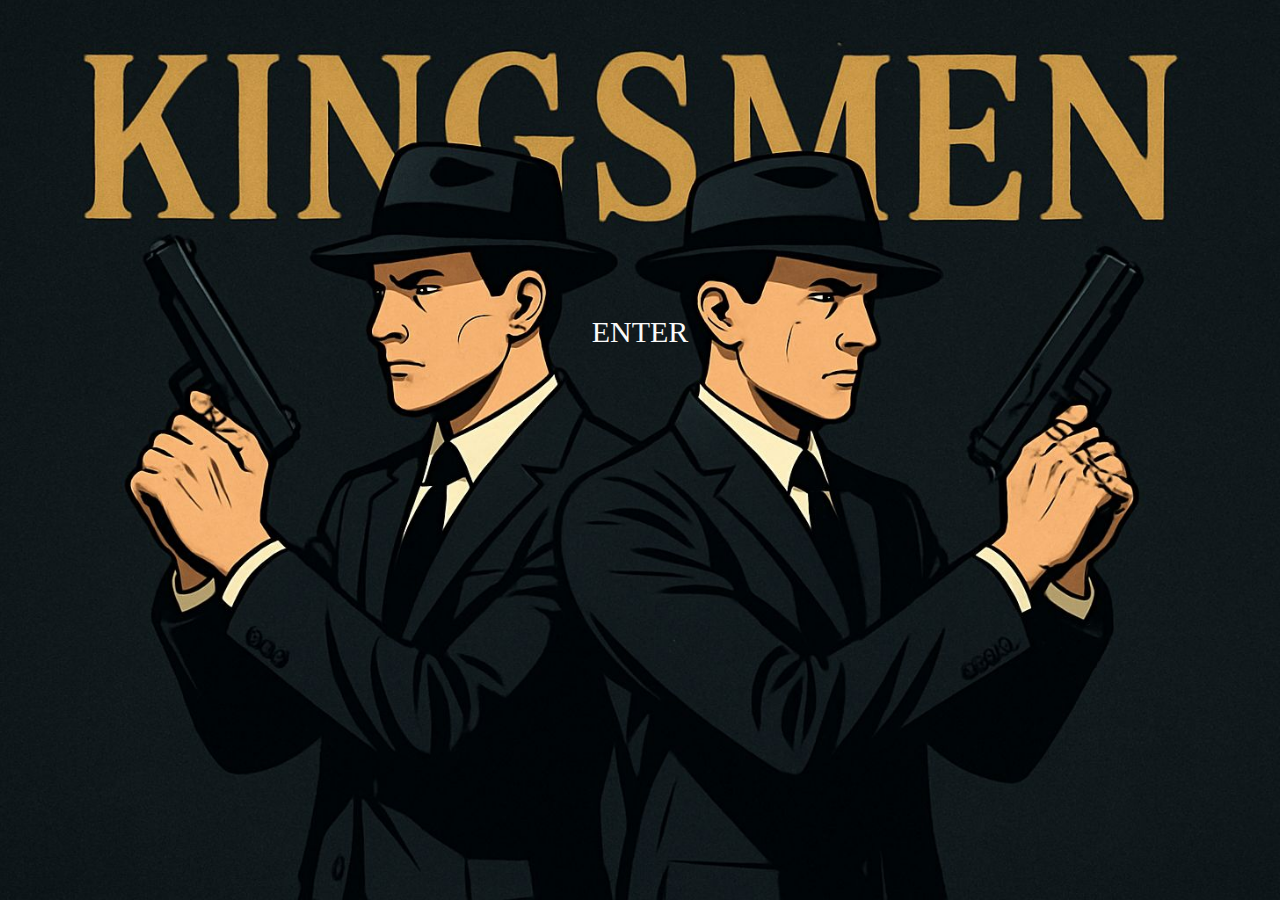
<file: index.html>
<!DOCTYPE html>
<html lang="en">

<head>
  <meta charset="UTF-8" />
  <meta name="viewport" content="width=device-width, initial-scale=1.0" />
  <title>KINGSMEN</title>
  <link rel="stylesheet" href="opening.css">
  <link rel="stylesheet" href="load.css">
  <link rel="icon" type="image/jpg" href="logo.jpg">
</head>

<body>
  <div id="top-loader"></div>
  <a href="home.html" class="enter-btn-link">
    <div class="km">
      <span class="enter-btn">ENTER</span>
    </div>
  </a>
  <script>
    alert("WELCOME TO THE LOBBY");
  </script>

  <script src="loader.js"></script>
  
</body>

</html>
</file>
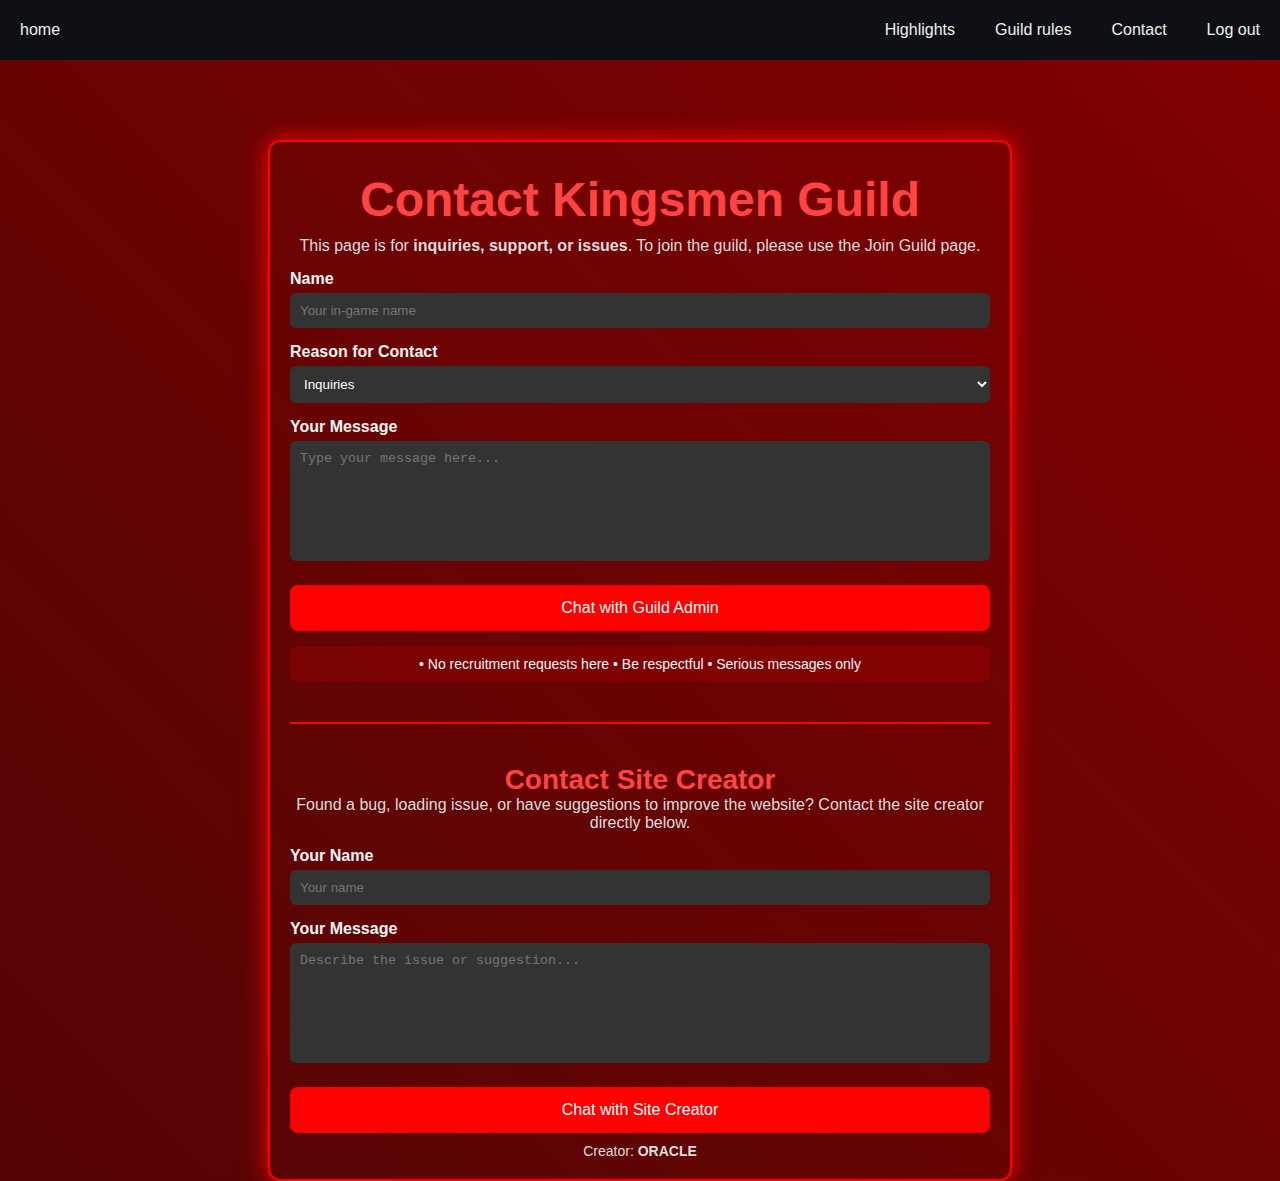
<file: contact.html>
<!doctype html>
<html lang="en">

<head>
    <meta charset="UTF-8" />
    <meta name="viewport" content="width=device-width, initial-scale=1.0" />
    <title>Contact Kingsmen Guild</title>
    <link rel="stylesheet" href="contact.css" />
    <link rel="stylesheet" href="load.css" />
    <link rel="icon" type="image/jpg" href="logo.jpg">
</head>

<body>
    <div id="top-loader"></div>
    <nav>
        <input type="checkbox" id="sidebar-active" />
        <label for="sidebar-active" class="open-sidebar-button">
            <svg xmlns="http://www.w3.org/2000/svg" height="32px" viewBox="0 -960 960 960" width="32px" fill="#1f1f1f">
                <path d="M120-240v-80h720v80H120Zm0-200v-80h720v80H120Zm0-200v-80h720v80H120Z" />
            </svg>
        </label>

        <label id="overlay" for="sidebar-active"></label>
        <div class="links-container">
            <label for="sidebar-active" class="close-sidebar-button">
                <svg xmlns="http://www.w3.org/2000/svg" height="32px" viewBox="0 -960 960 960" width="32px"
                    fill="#1f1f1f">
                    <path
                        d="m256-200-56-56 224-224-224-224 56-56 224 224 224-224 56 56-224 224 224 224-56 56-224-224-224 224Z" />
                </svg>
            </label>

            <a class="home-link" href="home.html">home</a>
            <a href="high.html">Highlights</a>
            <a href="rule.html">Guild rules</a>
            <a href="contact.html">Contact</a>
            <a href="index.html">Log out</a>
        </div>
    </nav>

    <div class="container">

        <h1>Contact Kingsmen Guild</h1>
        <p>This page is for <strong>inquiries, support, or issues</strong>.
            To join the guild, please use the Join Guild page.</p>

        <!-- GUILD CONTACT FORM -->
        <label>Name</label>
        <input type="text" id="name" placeholder="Your in-game name">

        <label>Reason for Contact</label>
        <select id="reason">
            <option>Inquiries</option>
            <option>Guild Issues</option>
            <option>Support</option>
            <option>Partnership</option>
        </select>

        <label>Your Message</label>
        <textarea id="message" placeholder="Type your message here..."></textarea>

        <button onclick="sendGuildMessage()">Chat with Guild Admin</button>

        <div class="note">
            • No recruitment requests here
            • Be respectful
            • Serious messages only
        </div>

        <div class="divider"></div>

        <!-- SITE CREATOR SECTION -->
        <h2>Contact Site Creator</h2>
        <p>
            Found a bug, loading issue, or have suggestions to improve the website?
            Contact the site creator directly below.
        </p>

        <label>Your Name</label>
        <input type="text" id="creatorName" placeholder="Your name">

        <label>Your Message</label>
        <textarea id="creatorMessage" placeholder="Describe the issue or suggestion..."></textarea>

        <button onclick="sendCreatorMessage()">Chat with Site Creator</button>

        <p style="margin-top:10px; font-size:14px;">Creator: <strong>ORACLE</strong></p>

    </div>

    <script src="loader.js"></script>
    <script>
        function sendGuildMessage() {
            let name = document.getElementById("name").value;
            let reason = document.getElementById("reason").value;
            let message = document.getElementById("message").value;

            let phone = "2347061715640"; // GUILD ADMIN WhatsApp number

            let text =
                "🔥 KINGS MEN GUILD INQUIRY 🔥\n\n" +
                "Name: " + name + "\n" +
                "Reason: " + reason + "\n\n" +
                "Message:\n" + message;

            let url = "https://wa.me/" + phone + "?text=" + encodeURIComponent(text);
            window.open(url, "_blank");
        }

        function sendCreatorMessage() {
            let name = document.getElementById("creatorName").value;
            let message = document.getElementById("creatorMessage").value;

            let phone = "2349018526817"; // SITE CREATOR WhatsApp number

            let text =
                "🛠 WEBSITE CONTACT 🛠\n\n" +
                "From: " + name + "\n\n" +
                "Message:\n" + message;

            let url = "https://wa.me/" + phone + "?text=" + encodeURIComponent(text);
            window.open(url, "_blank");
        }
    </script>
</body>

</html>
</file>
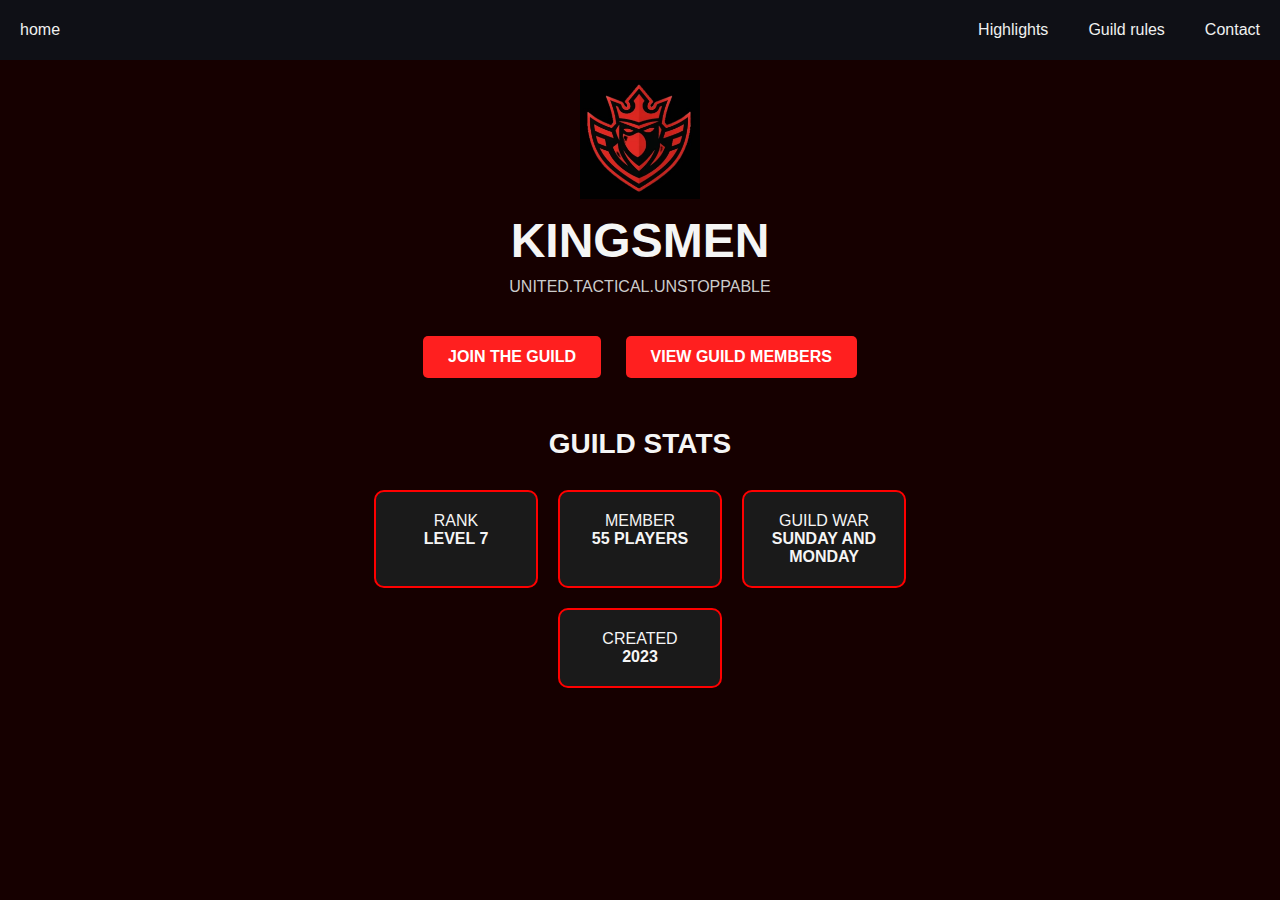
<file: home.html>
<!DOCTYPE html>
<html lang="en">

<head>
  <meta charset="UTF-8" />
  <meta name="viewport" content="width=device-width, initial-scale=1.0" />
  <title>KINGSMEN</title>
  <link rel="stylesheet" href="home.css" />
  <link rel="stylesheet" href="load.css">
</head>

<body>
  <div id="top-loader"></div>
  <nav>
    <input type="checkbox" id="sidebar-active">
    <label for="sidebar-active" class="open-sidebar-button">
      <svg xmlns="http://www.w3.org/2000/svg" height="32px" viewBox="0 -960 960 960" width="32px" fill="#1f1f1f">
        <path d="M120-240v-80h720v80H120Zm0-200v-80h720v80H120Zm0-200v-80h720v80H120Z" />
      </svg>
    </label>

    <label id="overlay" for="sidebar-active"></label>
    <div class="links-container">
      <label for="sidebar-active" class="close-sidebar-button">
        <svg xmlns="http://www.w3.org/2000/svg" height="32px" viewBox="0 -960 960 960" width="32px" fill="#1f1f1f">
          <path d="m256-200-56-56 224-224-224-224 56-56 224 224 224-224 56 56-224 224 224 224-56 56-224-224-224 224Z" />
        </svg>
      </label>

      <a class="home-link" href="home.html">home</a>
      <a href="#">Highlights</a>
      <a href="rule.html">Guild rules</a>
      <a href="#">Contact</a>
    </div>
  </nav>
  <main>
    <img src="logo.jpg" alt=" kingsmen-logo" class="logo">
    <h1>KINGSMEN</h1>
    <p class="tagline">UNITED.TACTICAL.UNSTOPPABLE
    </p>
    <div class="buttons">

      <a href="join.html" class="enter-btn-link"><span class="enter-btn">JOIN THE GUILD</span></a>
      <a href="member.html" class="enter-btn-link"><span class="enter-btn">VIEW GUILD MEMBERS</span></a>
    </div>

    <h2> GUILD STATS</h2>
    <div class="stats">
      <div class="card">
        <p>RANK</p><strong>LEVEL 7</strong>
      </div>
      <div class="card">
        <p>MEMBER</p><strong>55 PLAYERS</strong>
      </div>
      <div class="card">
        <p>GUILD WAR</p><strong>SUNDAY AND MONDAY</strong>
      </div>
      <div class="card">
        <p>CREATED</p><strong>2023</strong>
      </div>
    </div>
  </main>
  <script src="loader.js"></script>
</body>

</html>
</file>
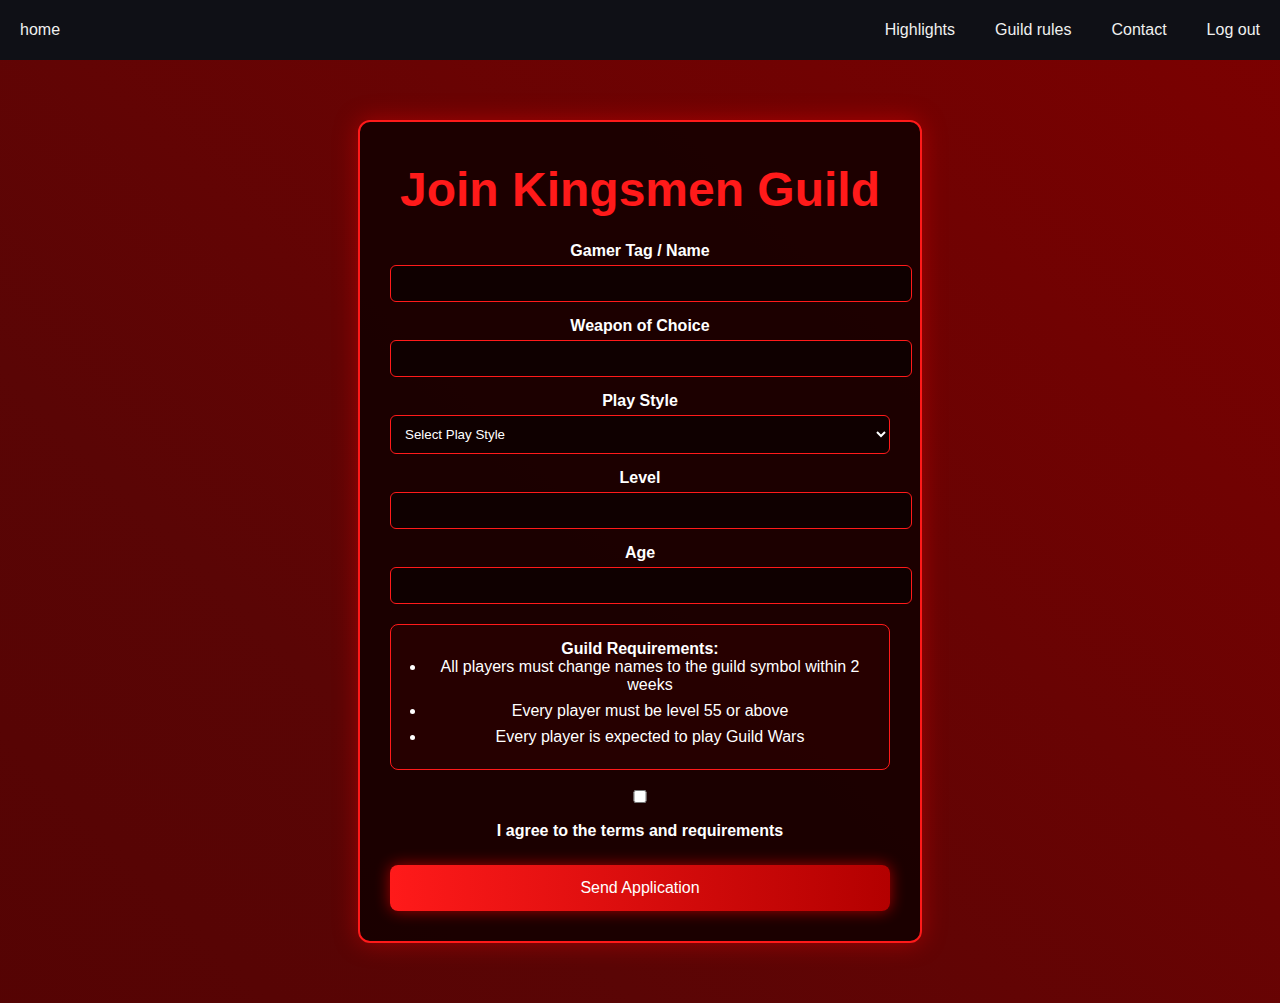
<file: join.html>
<!DOCTYPE html>
<html lang="en">

<head>
  <meta charset="UTF-8">
  <meta name="viewport" content="width=device-width, initial-scale=1.0">
  <title>Join Kingsmen Guild</title>
  <link rel="stylesheet" href="load.css">
  <link rel="stylesheet" href="join.css">
  <link rel="icon" type="image/jpg" href="logo.jpg">
  <style>
    body {
      margin: 0;
      font-family: Arial, sans-serif;
      color: #fff;
    }

    .container {
      max-width: 500px;
      margin: 60px auto;
      padding: 30px;
      background: rgba(20, 0, 0, 0.9);
      border: 2px solid #ff1a1a;
      border-radius: 12px;
      box-shadow: 0 0 25px rgba(255, 0, 0, 0.4);
    }

    h1 {
      text-align: center;
      color: #ff1a1a;
      margin-bottom: 25px;
    }

    label {
      display: block;
      margin-top: 15px;
      font-weight: bold;
    }

    input,
    select {
      width: 100%;
      padding: 10px;
      margin-top: 5px;
      background: #0f0000;
      color: #fff;
      border: 1px solid #ff1a1a;
      border-radius: 6px;
    }

    select option {
      background: #000;
    }

    .requirements {
      margin-top: 20px;
      padding: 15px;
      border: 1px solid #ff1a1a;
      border-radius: 8px;
      background: rgba(255, 0, 0, 0.05);
    }

    .requirements ul {
      padding-left: 20px;
    }

    .requirements li {
      margin-bottom: 8px;
    }

    .agree {
      margin-top: 15px;
    }

    button {
      width: 100%;
      margin-top: 25px;
      padding: 14px;
      background: linear-gradient(90deg, #ff1a1a, #b30000);
      color: #fff;
      border: none;
      border-radius: 8px;
      font-size: 16px;
      cursor: pointer;
      box-shadow: 0 0 15px rgba(255, 0, 0, 0.6);
    }

    button:hover {
      box-shadow: 0 0 25px rgba(255, 0, 0, 0.9);
    }
  </style>
</head>

<body>
  <nav>
    <input type="checkbox" id="sidebar-active">
    <label for="sidebar-active" class="open-sidebar-button">
      <svg xmlns="http://www.w3.org/2000/svg" height="32px" viewBox="0 -960 960 960" width="32px" fill="#1f1f1f">
        <path d="M120-240v-80h720v80H120Zm0-200v-80h720v80H120Zm0-200v-80h720v80H120Z" />
      </svg>
    </label>

    <label id="overlay" for="sidebar-active"></label>
    <div class="links-container">
      <label for="sidebar-active" class="close-sidebar-button">
        <svg xmlns="http://www.w3.org/2000/svg" height="32px" viewBox="0 -960 960 960" width="32px" fill="#1f1f1f">
          <path d="m256-200-56-56 224-224-224-224 56-56 224 224 224-224 56 56-224 224 224 224-56 56-224-224-224 224Z" />
        </svg>
      </label>

      <a class="home-link" href="home.html">home</a>
      <a href="high.html">Highlights</a>
      <a href="rule.html">Guild rules</a>
      <a href="contact.html">Contact</a>
      <a href="index.html">Log out</a>
    </div>
  </nav>


  <div id="top-loader"></div>
  <div class="container">
    <h1>Join Kingsmen Guild</h1>

    <form id="guildForm">

      <label>Gamer Tag / Name</label>
      <input type="text" id="name" required>

      <label>Weapon of Choice</label>
      <input type="text" id="weapon" required>

      <label>Play Style</label>
      <select id="style" required>
        <option value="">Select Play Style</option>
        <option value="Rusher – Aggressive front-line attacker">Rusher – Aggressive front-line attacker</option>
        <option value="Sniper – Long-range precision shooter">Sniper – Long-range precision shooter</option>
        <option value="Support – Team healer & backup">Support – Team healer & backup</option>
        <option value="All-rounder – Balanced gameplay">All-rounder – Balanced gameplay</option>
      </select>

      <label>Level</label>
      <input type="number" id="level" required>

      <label>Age</label>
      <input type="number" id="age" required>

      <div class="requirements">
        <strong>Guild Requirements:</strong>
        <ul>
          <li>All players must change names to the guild symbol within 2 weeks</li>
          <li>Every player must be level 55 or above</li>
          <li>Every player is expected to play Guild Wars</li>
        </ul>
      </div>

      <div class="agree">
        <input type="checkbox" id="agree" required>
        <label for="agree">I agree to the terms and requirements</label>
      </div>

      <button type="submit">Send Application</button>
    </form>
  </div>



  <script src="loader.js"></script>
  <script>
    document.getElementById("guildForm").addEventListener("submit", function (e) {
      e.preventDefault();

      const name = document.getElementById("name").value;
      const weapon = document.getElementById("weapon").value;
      const style = document.getElementById("style").value;
      const level = document.getElementById("level").value;
      const age = document.getElementById("age").value;

      const message = `*KINGSMEN GUILD APPLICATION*
--------------------------------
*Name/Tag:* ${name}
*Weapon:* ${weapon}
*Play Style:* ${style}
*Level:* ${level}
*Age:* ${age}
--------------------------------
I have read and agreed to the requirements.`;

      const phoneNumber = "2349018526817"; // Country code +234
      const url = `https://wa.me/${phoneNumber}?text=${encodeURIComponent(message)}`;

      window.open(url, "_blank");
    });
  </script>
</body>

</html>
</file>
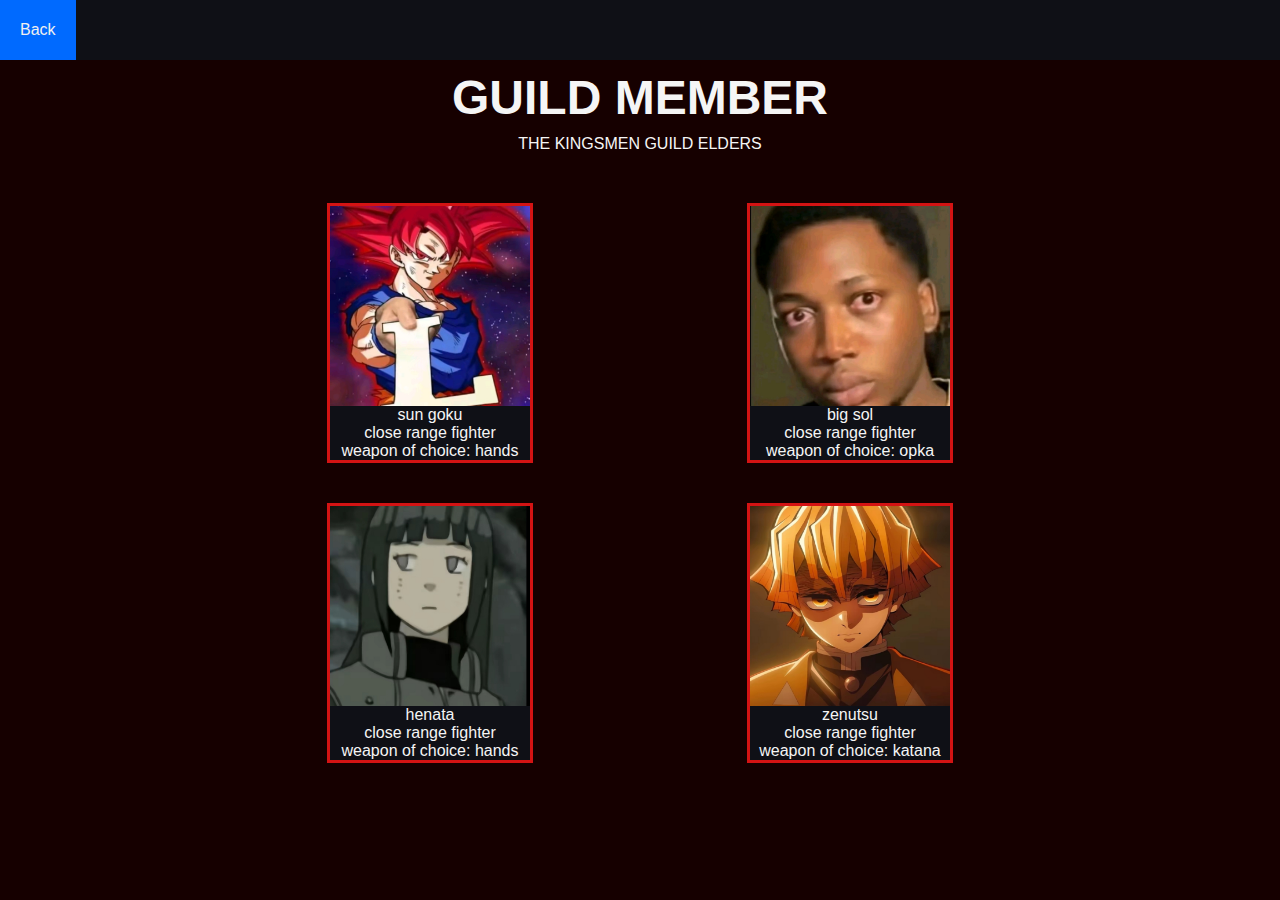
<file: member.html>
<!DOCTYPE html>
<html lang="en">

<head>
  <meta charset="UTF-8">
  <meta name="viewport" content="width=device-width, initial-scale=1.0">
  <title>Document</title>
  <link rel="stylesheet" href="member.css">
</head>

<body>
  <div id="top-loader"></div>
  <nav>
    <input type="checkbox" id="sidebar-active">
    <label for="sidebar-active" class="open-sidebar-button">
      <svg xmlns="http://www.w3.org/2000/svg" height="32px" viewBox="0 -960 960 960" width="32px" fill="#1f1f1f">
        <path d="M120-240v-80h720v80H120Zm0-200v-80h720v80H120Zm0-200v-80h720v80H120Z" />
      </svg>
    </label>

    <label id="overlay" for="sidebar-active"></label>
    <div class="links-container">
      <label for="sidebar-active" class="close-sidebar-button">
        <svg xmlns="http://www.w3.org/2000/svg" height="32px" viewBox="0 -960 960 960" width="32px" fill="#1f1f1f">
          <path d="m256-200-56-56 224-224-224-224 56-56 224 224 224-224 56 56-224 224 224 224-56 56-224-224-224 224Z" />
        </svg>
      </label>


      <a href="home.html">Back</a>
    </div>
  </nav>

  <h1> GUILD MEMBER</h1>
  <p> THE KINGSMEN GUILD ELDERS </p>
  <div class="members-grid">
    <div class="elders">
      <img src="experment 1.jpg" alt="texting 1">
      <div class="description">sun goku <br>
        close range fighter <br>
        weapon of choice: hands
      </div>
    </div>

    <div class="second">
      <img src="text 2.jpg" alt="testing 2">
      <div> big sol <br>
        close range fighter <br>
        weapon of choice: opka
      </div>
    </div>

    <div class="second">
      <img src="text 3.jpg" alt="testing 3">
      <div> henata <br>
        close range fighter <br>
        weapon of choice: hands
      </div>
    </div>

    <div class="second">
      <img src="rext 4.jpg" alt="testing 2">
      <div> zenutsu<br>
        close range fighter <br>
        weapon of choice: katana
      </div>
    </div>
  </div>

  <script src="loader.js"></script>

</body>

</html>
</file>
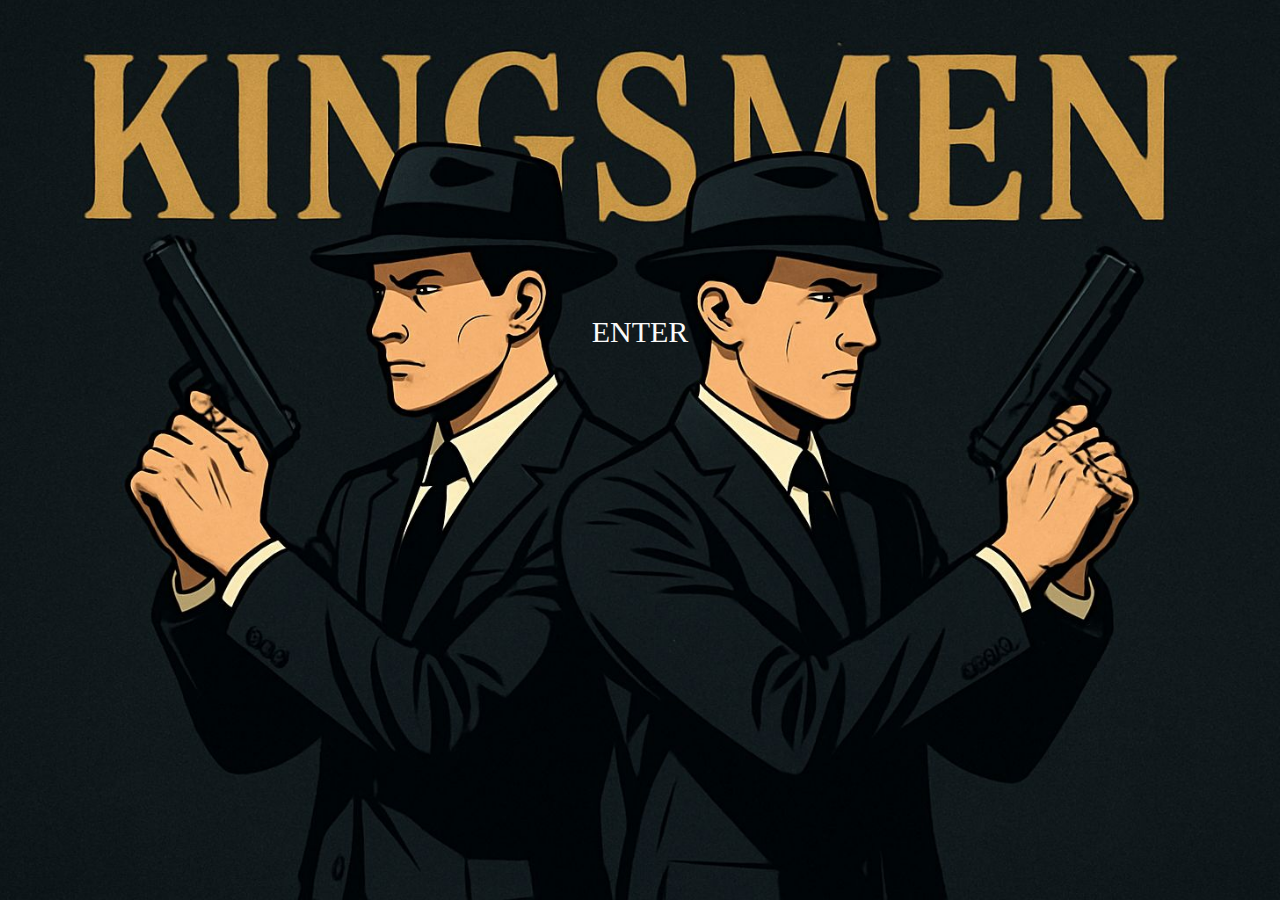
<file: opening.html>
<!DOCTYPE html>
<html lang="en">

<head>
  <meta charset="UTF-8" />
  <meta name="viewport" content="width=device-width, initial-scale=1.0" />
  <title>KINGSMEN</title>
  <link rel="stylesheet" href="opening.css">
  <link rel="stylesheet" href="load.css">
</head>

<body>
  <div id="top-loader"></div>
  <a href="home.html" class="enter-btn-link">
    <div class="km">
      <span class="enter-btn">ENTER</span>
    </div>
  </a>

  <script src="loader.js"></script>
</body>

</html>
</file>
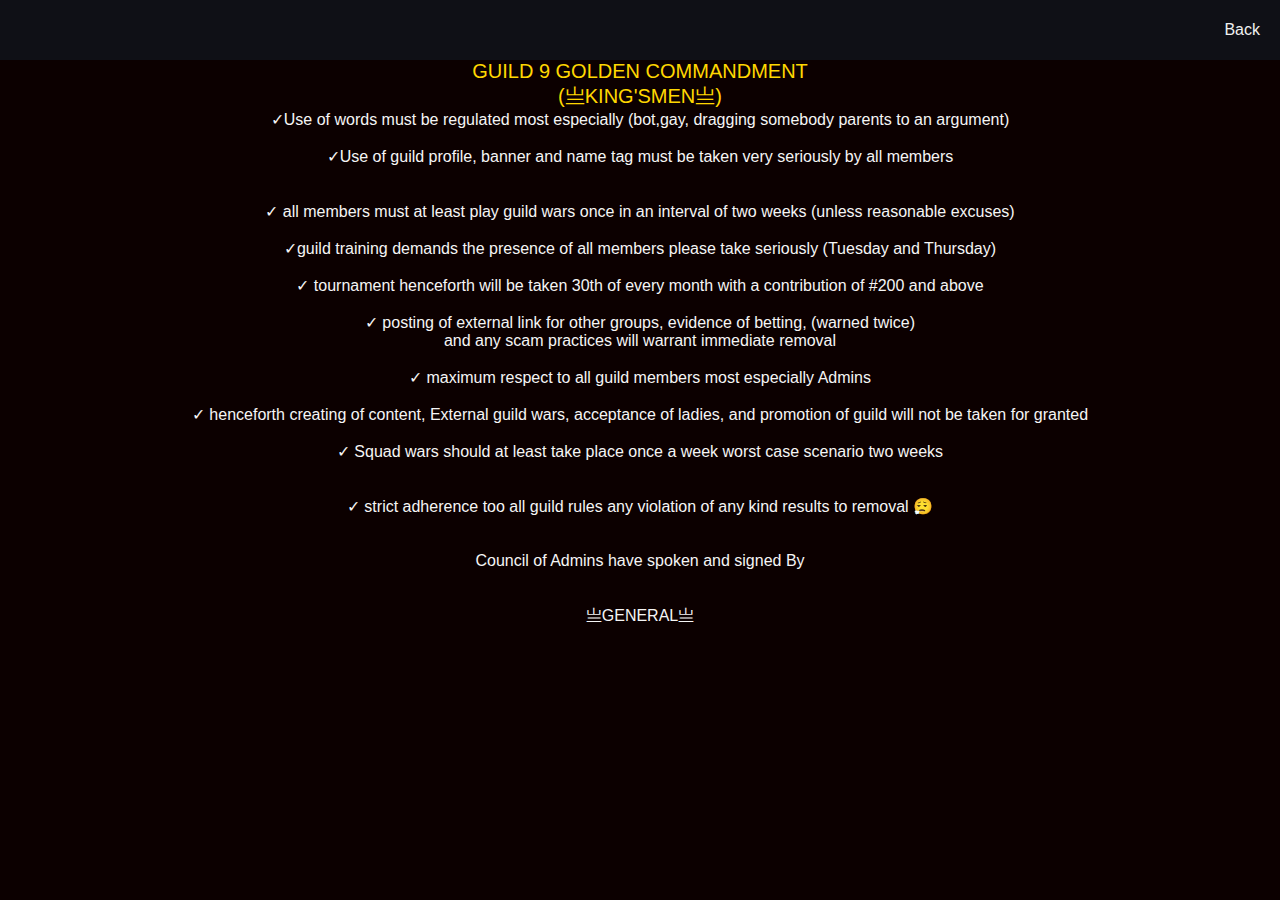
<file: rule.html>
<!DOCTYPE html>
<html lang="en">

<head>
  <meta charset="UTF-8">
  <meta name="viewport" content="width=device-width, initial-scale=1.0">
  <title>Document</title>
  <link rel="stylesheet" href="rule.css">
  <link rel="stylesheet" href="load.css">
</head>

<body>
  <div id="top-loader"></div>
  <nav>
    <input type="checkbox" id="sidebar-active">
    <label for="sidebar-active" class="open-sidebar-button">
      <svg xmlns="http://www.w3.org/2000/svg" height="32px" viewBox="0 -960 960 960" width="32px" fill="#1f1f1f">
        <path d="M120-240v-80h720v80H120Zm0-200v-80h720v80H120Zm0-200v-80h720v80H120Z" />
      </svg>
    </label>

    <label id="overlay" for="sidebar-active"></label>
    <div class="links-container">
      <label for="sidebar-active" class="close-sidebar-button">
        <svg xmlns="http://www.w3.org/2000/svg" height="32px" viewBox="0 -960 960 960" width="32px" fill="#1f1f1f">
          <path d="m256-200-56-56 224-224-224-224 56-56 224 224 224-224 56 56-224 224 224 224-56 56-224-224-224 224Z" />
        </svg>
      </label>

      <a class="home-link" href="home.html">Back</a>

    </div>
  </nav>
  <span> GUILD 9 GOLDEN COMMANDMENT <br>
    (亗KING'SMEN亗) <br></span>

  ✓Use of words must be regulated most especially (bot,gay, dragging somebody parents to an argument) <br>
  <br>
  ✓Use of guild profile, banner and name tag must be taken very seriously by all members <br>
  <br>
  <br>
  ✓ all members must at least play guild wars once in an interval of two weeks (unless reasonable excuses) <br>
  <br>
  ✓guild training demands the presence of all members please take seriously (Tuesday and Thursday) <br>
  <br>
  ✓ tournament henceforth will be taken 30th of every month with a contribution of #200 and above <br>
  <br>
  ✓ posting of external link for other groups, evidence of betting, (warned twice) <br>
  and any scam practices will warrant immediate removal <br>
  <br>
  ✓ maximum respect to all guild members most especially Admins <br>
  <br>
  ✓ henceforth creating of content, External guild wars, acceptance of ladies, and promotion of guild will not be taken
  for granted <br>
  <br>
  ✓ Squad wars should at least take place once a week worst case scenario two weeks <br>
  <br>
  <br>
  ✓ strict adherence too all guild rules any violation of any kind results to removal 😮‍💨 <br>
  <br>
  <br>
  Council of Admins have spoken and signed By <br>
  <br>
  <br>
  亗GENERAL亗 <br>
  <script src="loader.js"></script>
</body>

</html>
</file>
<file: opening.css>
body{
    background-image: url( kingsmen.jpg);
    background-size: cover;
    background-repeat: no-repeat;
    background-position: center;
    background-attachment: fixed;
    
   
}

button, .enter-btn{
  height: 60px;
  width: 200px;
  background: none;
  color: rgb(250, 250, 250);
  text-decoration: none;
  font-size: 30px;
  display: flex;
  justify-content: center;
  align-items: center;
  cursor: pointer;
  border: 2px solid transparent; /* default border */
}

/* Ensure link doesn't mess up styles */
.enter-btn-link {
    text-decoration: none;
}

.km{
    display: flex;
    justify-content: center;
    margin-top: 300px;
}

button:hover, .enter-btn:hover {
  animation: shake 0.3s ease-in-out infinite;
}

@keyframes shake {
  0% { transform: translateX(0); }
  25% { transform: translateX(-3px); }
  50% { transform: translateX(3px); }
  75% { transform: translateX(-3px); }
  100% { transform: translateX(0); }
}
</file>
<file: load.css>
#top-loader {
    position: fixed;
    top: 0;
    left: 0;
    height: 4px;
    width: 0%;
    background-color: #ff0101;
    z-index: 99999;
    opacity: 1;
    transition: width 0.4s ease, opacity 0.3s ease;
}
</file>
<file: contact.css>
:root {
    --color-1: #0f1016;
    --text-color: #f0f0f0;
    --accent-color: #006aff;
}

* {
    margin: 0;
    padding: 0;
}

html {
    font-size: 12pt;
    font-family: Arial, Helvetica, sans-serif;
}

nav {
    height: 60px;
    background-color: var(--color-1);
    display: flex;
    justify-content: flex-end;
    align-items: center;
}

.links-container {
    height: 100%;
    width: 100%;
    display: flex;
    flex-direction: row;
    align-items: center;
}

nav a {
    height: 100%;
    padding: 0 20px;
    display: flex;
    align-items: center;
    text-decoration: none;
    color: var(--text-color)
}

nav a:hover {
    background-color: var(--accent-color)
}

nav .home-link {
    margin-right: auto;
}

nav svg {
    fill: var(--text-color);
}

#sidebar-active {
    display: none;
}

.open-sidebar-button,
.close-sidebar-button {
    display: none;
}

@media(max-width:450px) {
    .links-container {
        flex-direction: column;
        align-items: flex-start;

        position: fixed;
        top: 0;
        right: -100%;
        z-index: 10;
        width: 300px;
        background-color: var(--color-1);
        box-shadow: -5px 0 5px rgba(0, 0, 0, 0.25);
        transition: 0.75s ease-out;
    }

    nav a {
        box-sizing: border-box;
        height: auto;
        width: 100%;
        padding: 20px 30px;
        justify-content: flex-start;
    }

    .open-sidebar-button,
    .close-sidebar-button {
        padding: 20px;
        display: flex;
    }

    #sidebar-active:checked~.links-container {
        right: 0;
    }

    #sidebar-active:checked~#overlay {
        height: 100%;
        width: 100%;
        position: fixed;
        top: 0;
        left: 0;
        z-index: 9;
    }
}

body {
    margin: 0;
    font-family: 'Arial', sans-serif;
    /* Firey background */
    background: linear-gradient(45deg, #1a0000, #4b0000, #5a0505, #800000, #ff0000, #ff4500);
    background-size: 400% 400%;
    animation: fireGradient 10s ease infinite;
    color: #f5f5f5;
    text-align: center;
}

@keyframes fireGradient {
    0% {
        background-position: 0% 50%;
    }

    50% {
        background-position: 100% 50%;
    }

    100% {
        background-position: 0% 50%;
    }
}

.logo {
    margin-top: 20px;
    width: 120px;
}

h1 {
    font-size: 48px;
    margin: 10px 0;
}

.tagline {
    color: #ccc;
    margin-bottom: 30px;
}

.buttons button,
.buttons .enter-btn {
    background: #ff1f1f;
    color: white;
    border: none;
    margin: 10px;
    padding: 12px 25px;
    font-weight: bold;
    border-radius: 5px;
    cursor: pointer;
    display: inline-block;
    /* Ensure span works like button */
    text-decoration: none;
    /* remove link underline */
}

h2 {
    margin-top: 40px;
    font-size: 28px;
}

.stats {
    display: flex;
    justify-content: center;
    flex-wrap: wrap;
    gap: 20px;
    margin: 30px auto;
    max-width: 700px;
}

.card {
    background: #1a1a1a;
    border: 2px solid red;
    padding: 20px;
    width: 120px;
    border-radius: 10px;
}

/* Contact Form Styles */
.container {
    max-width: 700px;
    margin: auto;
    border: 2px solid red;
    padding: 20px;
    border-radius: 12px;
    box-shadow: 0 0 25px red;
    margin-top: 80px;
    /* Added top margin to clear nav bar */
}

.container h1,
.container h2 {
    text-align: center;
    color: #ff4444;
}

.container p {
    text-align: center;
    color: #ddd;
}

label {
    display: block;
    margin-top: 15px;
    font-weight: bold;
    text-align: left;
}

input,
select,
textarea {
    width: 100%;
    padding: 10px;
    margin-top: 5px;
    border-radius: 6px;
    border: none;
    outline: none;
    box-sizing: border-box;
    /* Ensure padding doesn't affect width */
    background: #333;
    color: white;
}

textarea {
    resize: none;
    height: 120px;
}

.container button {
    width: 100%;
    margin-top: 20px;
    padding: 14px;
    font-size: 16px;
    background: red;
    color: white;
    border: none;
    border-radius: 8px;
    cursor: pointer;
}

.container button:hover {
    background: darkred;
}

.note {
    background: rgba(255, 0, 0, 0.15);
    padding: 10px;
    margin-top: 15px;
    border-radius: 8px;
    font-size: 14px;
}

.divider {
    margin: 40px 0;
    border-top: 2px solid red;
}
</file>
<file: home.css>
:root {
    --color-1: #0f1016;
    --text-color: #f0f0f0;
    --accent-color: #006aff;
}

* {
    margin: 0;
    padding: 0;
}

html {
    font-size: 12pt;
    font-family: Arial, Helvetica, sans-serif;
}

nav {
    height: 60px;
    background-color: var(--color-1);
    display: flex;
    justify-content: flex-end;
    align-items: center;
}

.links-container {
    height: 100%;
    width: 100%;
    display: flex;
    flex-direction: row;
    align-items: center;
}

nav a {
    height: 100%;
    padding: 0 20px;
    display: flex;
    align-items: center;
    text-decoration: none;
    color: var(--text-color)
}

nav a:hover {
    background-color: var(--accent-color)
}

nav .home-link {
    margin-right: auto;
}

nav svg {
    fill: var(--text-color);
}

#sidebar-active {
    display: none;
}

.open-sidebar-button,
.close-sidebar-button {
    display: none;
}

@media(max-width:450px) {
    .links-container {
        flex-direction: column;
        align-items: flex-start;

        position: fixed;
        top: 0;
        right: -100%;
        z-index: 10;
        width: 300px;
        background-color: var(--color-1);
        box-shadow: -5px 0 5px rgba(0, 0, 0, 0.25);
        transition: 0.75s ease-out;
    }

    nav a {
        box-sizing: border-box;
        height: auto;
        width: 100%;
        padding: 20px 30px;
        justify-content: flex-start;
    }

    .open-sidebar-button,
    .close-sidebar-button {
        padding: 20px;
        display: flex;
    }

    #sidebar-active:checked~.links-container {
        right: 0;
    }

    #sidebar-active:checked~#overlay {
        height: 100%;
        width: 100%;
        position: fixed;
        top: 0;
        left: 0;
        z-index: 9;
    }
}

body {
    margin: 0;
    font-family: 'Arial', sans-serif;
    background: #160000;
    color: #f5f5f5;
    text-align: center;
}

.logo {
    margin-top: 20px;
    width: 120px;
}

h1 {
    font-size: 48px;
    margin: 10px 0;
}

.tagline {
    color: #ccc;
    margin-bottom: 30px;
}

.buttons button,
.buttons .enter-btn {
    background: #ff1f1f;
    color: white;
    border: none;
    margin: 10px;
    padding: 12px 25px;
    font-weight: bold;
    border-radius: 5px;
    cursor: pointer;
    display: inline-block;
    /* Ensure span works like button */
    text-decoration: none;
    /* remove link underline */
}

h2 {
    margin-top: 40px;
    font-size: 28px;
}

.stats {
    display: flex;
    justify-content: center;
    flex-wrap: wrap;
    gap: 20px;
    margin: 30px auto;
    max-width: 700px;
}

.card {
    background: #1a1a1a;
    border: 2px solid red;
    padding: 20px;
    width: 120px;
    border-radius: 10px;
}
</file>
<file: join.css>
:root {
    --color-1: #0f1016;
    --text-color: #f0f0f0;
    --accent-color: #006aff;
}

* {
    margin: 0;
    padding: 0;
}

html {
    font-size: 12pt;
    font-family: Arial, Helvetica, sans-serif;
}

nav {
    height: 60px;
    background-color: var(--color-1);
    display: flex;
    justify-content: flex-end;
    align-items: center;
}

.links-container {
    height: 100%;
    width: 100%;
    display: flex;
    flex-direction: row;
    align-items: center;
}

nav a {
    height: 100%;
    padding: 0 20px;
    display: flex;
    align-items: center;
    text-decoration: none;
    color: var(--text-color)
}

nav a:hover {
    background-color: var(--accent-color)
}

nav .home-link {
    margin-right: auto;
}

nav svg {
    fill: var(--text-color);
}

#sidebar-active {
    display: none;
}

.open-sidebar-button,
.close-sidebar-button {
    display: none;
}

@media(max-width:450px) {
    .links-container {
        flex-direction: column;
        align-items: flex-start;

        position: fixed;
        top: 0;
        right: -100%;
        z-index: 10;
        width: 300px;
        background-color: var(--color-1);
        box-shadow: -5px 0 5px rgba(0, 0, 0, 0.25);
        transition: 0.75s ease-out;
    }

    nav a {
        box-sizing: border-box;
        height: auto;
        width: 100%;
        padding: 20px 30px;
        justify-content: flex-start;
    }

    .open-sidebar-button,
    .close-sidebar-button {
        padding: 20px;
        display: flex;
    }

    #sidebar-active:checked~.links-container {
        right: 0;
    }

    #sidebar-active:checked~#overlay {
        height: 100%;
        width: 100%;
        position: fixed;
        top: 0;
        left: 0;
        z-index: 9;
    }
}

body {
    margin: 0;
    font-family: 'Arial', sans-serif;
    /* Firey background */
    background: linear-gradient(45deg, #1a0000, #4b0000, #5a0505, #800000, #ff0000, #ff4500);
    background-size: 400% 400%;
    animation: fireGradient 10s ease infinite;
    color: #f5f5f5;
    text-align: center;
}

@keyframes fireGradient {
    0% {
        background-position: 0% 50%;
    }

    50% {
        background-position: 100% 50%;
    }

    100% {
        background-position: 0% 50%;
    }
}

.logo {
    margin-top: 20px;
    width: 120px;
}

h1 {
    font-size: 48px;
    margin: 10px 0;
}

.tagline {
    color: #ccc;
    margin-bottom: 30px;
}

.buttons button,
.buttons .enter-btn {
    background: #ff1f1f;
    color: white;
    border: none;
    margin: 10px;
    padding: 12px 25px;
    font-weight: bold;
    border-radius: 5px;
    cursor: pointer;
    display: inline-block;
    /* Ensure span works like button */
    text-decoration: none;
    /* remove link underline */
}

h2 {
    margin-top: 40px;
    font-size: 28px;
}

.stats {
    display: flex;
    justify-content: center;
    flex-wrap: wrap;
    gap: 20px;
    margin: 30px auto;
    max-width: 700px;
}

.card {
    background: #1a1a1a;
    border: 2px solid red;
    padding: 20px;
    width: 120px;
    border-radius: 10px;
}
</file>
<file: member.css>
:root {
    --color-1: #0f1016;
    --text-color: #f0f0f0;
    --accent-color: #006aff;
}

* {
    margin: 0;
    padding: 0;
}

html {
    font-size: 12pt;
    font-family: Arial, Helvetica, sans-serif;
}

nav {
    height: 60px;
    background-color: var(--color-1);
    display: flex;
    justify-content: flex-end;
    align-items: center;
}

.links-container {
    height: 100%;
    width: 100%;
    display: flex;
    flex-direction: row;
    align-items: center;
}

nav a {
    height: 100%;
    padding: 0 20px;
    display: flex;
    align-items: center;
    text-decoration: none;
    color: var(--text-color)
}

nav a:hover {
    background-color: var(--accent-color)
}

nav .home-link {
    margin-right: auto;
}

nav svg {
    fill: var(--text-color);
}

#sidebar-active {
    display: none;
}

.open-sidebar-button,
.close-sidebar-button {
    display: none;
}

@media(max-width:450px) {
    .links-container {
        flex-direction: column;
        align-items: flex-start;

        position: fixed;
        top: 0;
        right: -100%;
        z-index: 10;
        width: 300px;
        background-color: var(--color-1);
        box-shadow: -5px 0 5px rgba(0, 0, 0, 0.25);
        transition: 0.75s ease-out;
    }

    nav a {
        box-sizing: border-box;
        height: auto;
        width: 100%;
        padding: 20px 30px;
        justify-content: flex-start;
    }

    .open-sidebar-button,
    .close-sidebar-button {
        padding: 20px;
        display: flex;
    }

    #sidebar-active:checked~.links-container {
        right: 0;
    }

    #sidebar-active:checked~#overlay {
        height: 100%;
        width: 100%;
        position: fixed;
        top: 0;
        left: 0;
        z-index: 9;
    }
}

body {
    margin: 0;
    font-family: 'Arial', sans-serif;
    background: #160000;
    color: #f5f5f5;
    text-align: center;
}

.logo {
    margin-top: 20px;
    width: 120px;
}

h1 {
    font-size: 48px;
    margin: 10px 0;
}

.tagline {
    color: #ccc;
    margin-bottom: 30px;
}

.buttons button {
    background: #ff1f1f;
    color: white;
    border: none;
    margin: 10px;
    padding: 12px 25px;
    font-weight: bold;
    border-radius: 5px;
    cursor: pointer;
}

h2 {
    margin-top: 40px;
    font-size: 28px;
}

.stats {
    display: flex;
    justify-content: center;
    flex-wrap: wrap;
    gap: 20px;
    margin: 30px auto;
    max-width: 700px;
}

.card {
    background: #1a1a1a;
    border: 2px solid red;
    padding: 20px;
    width: 120px;
    border-radius: 10px;
}

.members-grid {
    display: grid;
    grid-template-columns: repeat(2, 1fr);
    gap: 40px;
    max-width: 800px;
    margin: 50px auto;
    justify-items: center;
}

/* Consolidate common styles for members */
.elders,
.second {
    border: 3px solid #d41313;
    width: 200px;
    background-color: #0f1016;
    transition: transform 0.3s ease, border-color 0.3s ease;
    text-align: center;
    /* center text inside cards */
}

.elders img,
.second img {
    width: 100%;
    height: auto;
    display: block;
}

/* Hover effects */
.elders:hover,
.second:hover {
    border-color: #dd0303d3;
    transform: scale(1.05);
}

.elders img,
.second img {
    height: 200px;
    object-fit: cover;
}

/* Responsive: 1 column on small screens */
@media (max-width: 600px) {
    .members-grid {
        grid-template-columns: 1fr;
    }
}
</file>
<file: rule.css>
body {
  margin: 0;
  font-family: 'Arial', sans-serif;
  background: #0c0000;
  color: #f5f5f5;
  text-align: center;
}

span{
  font-size: 20px;
  color: gold;
}

:root{
    --color-1: #0f1016;
    --text-color: #f0f0f0;
    --accent-color: #006aff;
}
*{
    margin: 0;
    padding: 0;
}
html{
font-size: 12pt;
font-family:Arial, Helvetica, sans-serif;
}
nav{
    height: 60px;
    background-color: var(--color-1);
    display: flex;
    justify-content: flex-end;
    align-items: center;
}
.links-container{
    height: 100%;
    width: 100%;
    display: flex;
    flex-direction: row;
    align-items: center;
}

nav a{
    height: 100%;
    padding: 0 20px;
    display: flex;
    align-items:center;
    text-decoration: none;
    color: var(--text-color)    
}

nav a:hover{
    background-color:var(--accent-color)
}
nav .home-link{
    margin-left: auto;
}
nav svg{
    fill: var(--text-color);
}
#sidebar-active{
    display: none;
}
.open-sidebar-button, .close-sidebar-button{
    display: none;
}
@media(max-width:450px){
    .links-container{
        flex-direction: column;
        align-items: flex-start;

        position: fixed;
        top: 0;
        right: -100%;
        z-index: 10;
        width: 300px;
        background-color: var(--color-1);
        box-shadow: -5px 0 5px rgba(0, 0, 0, 0.25);
        transition: 0.75s ease-out;
    }
    nav a{
        box-sizing: border-box;
        height: auto;
        width: 100%;
        padding: 20px 30px;
        justify-content: flex-start;
    }
    .open-sidebar-button, .close-sidebar-button{
         padding: 20px;
        display: flex;
    }
#sidebar-active:checked ~ .links-container{
       right: 0;
    }   
    #sidebar-active:checked ~ #overlay{
        height: 100%;
        width: 100%;
        position: fixed;
        top: 0;
        left: 0;
        z-index: 9;
    }
}
</file>
